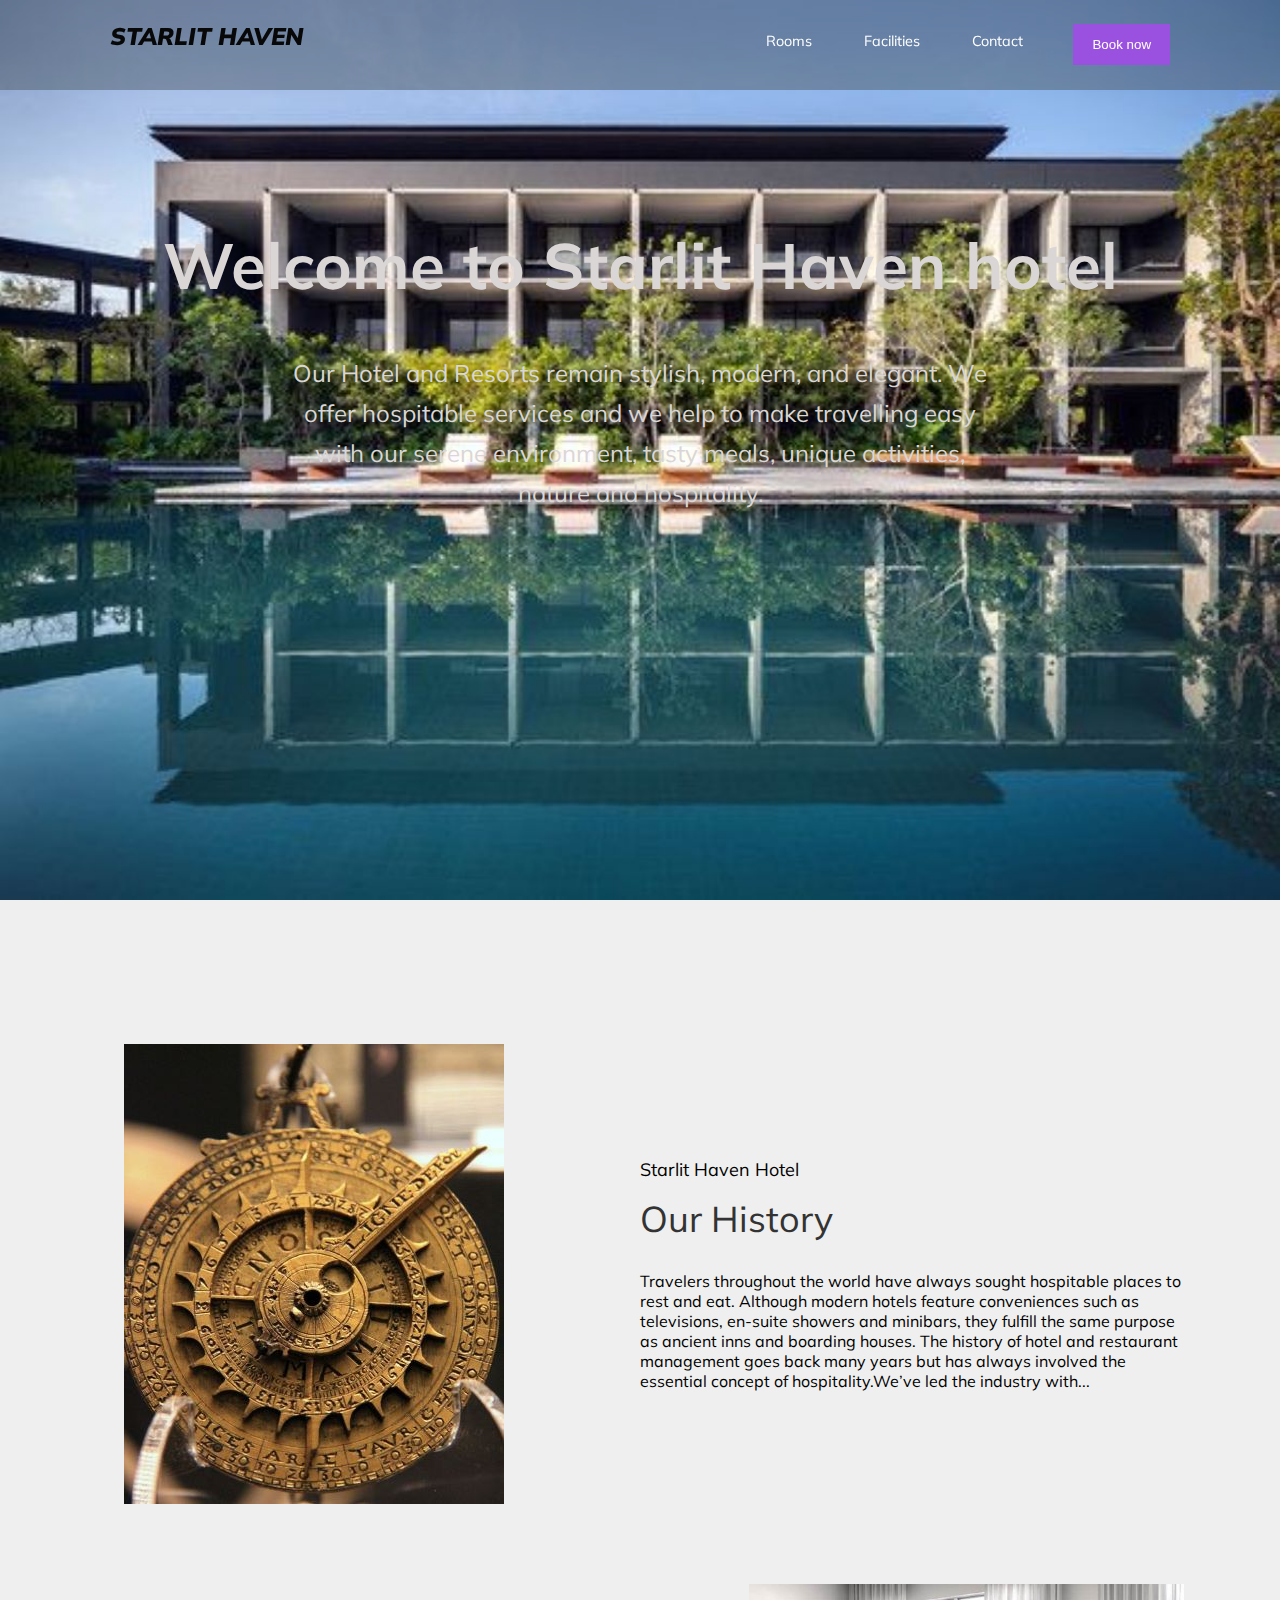
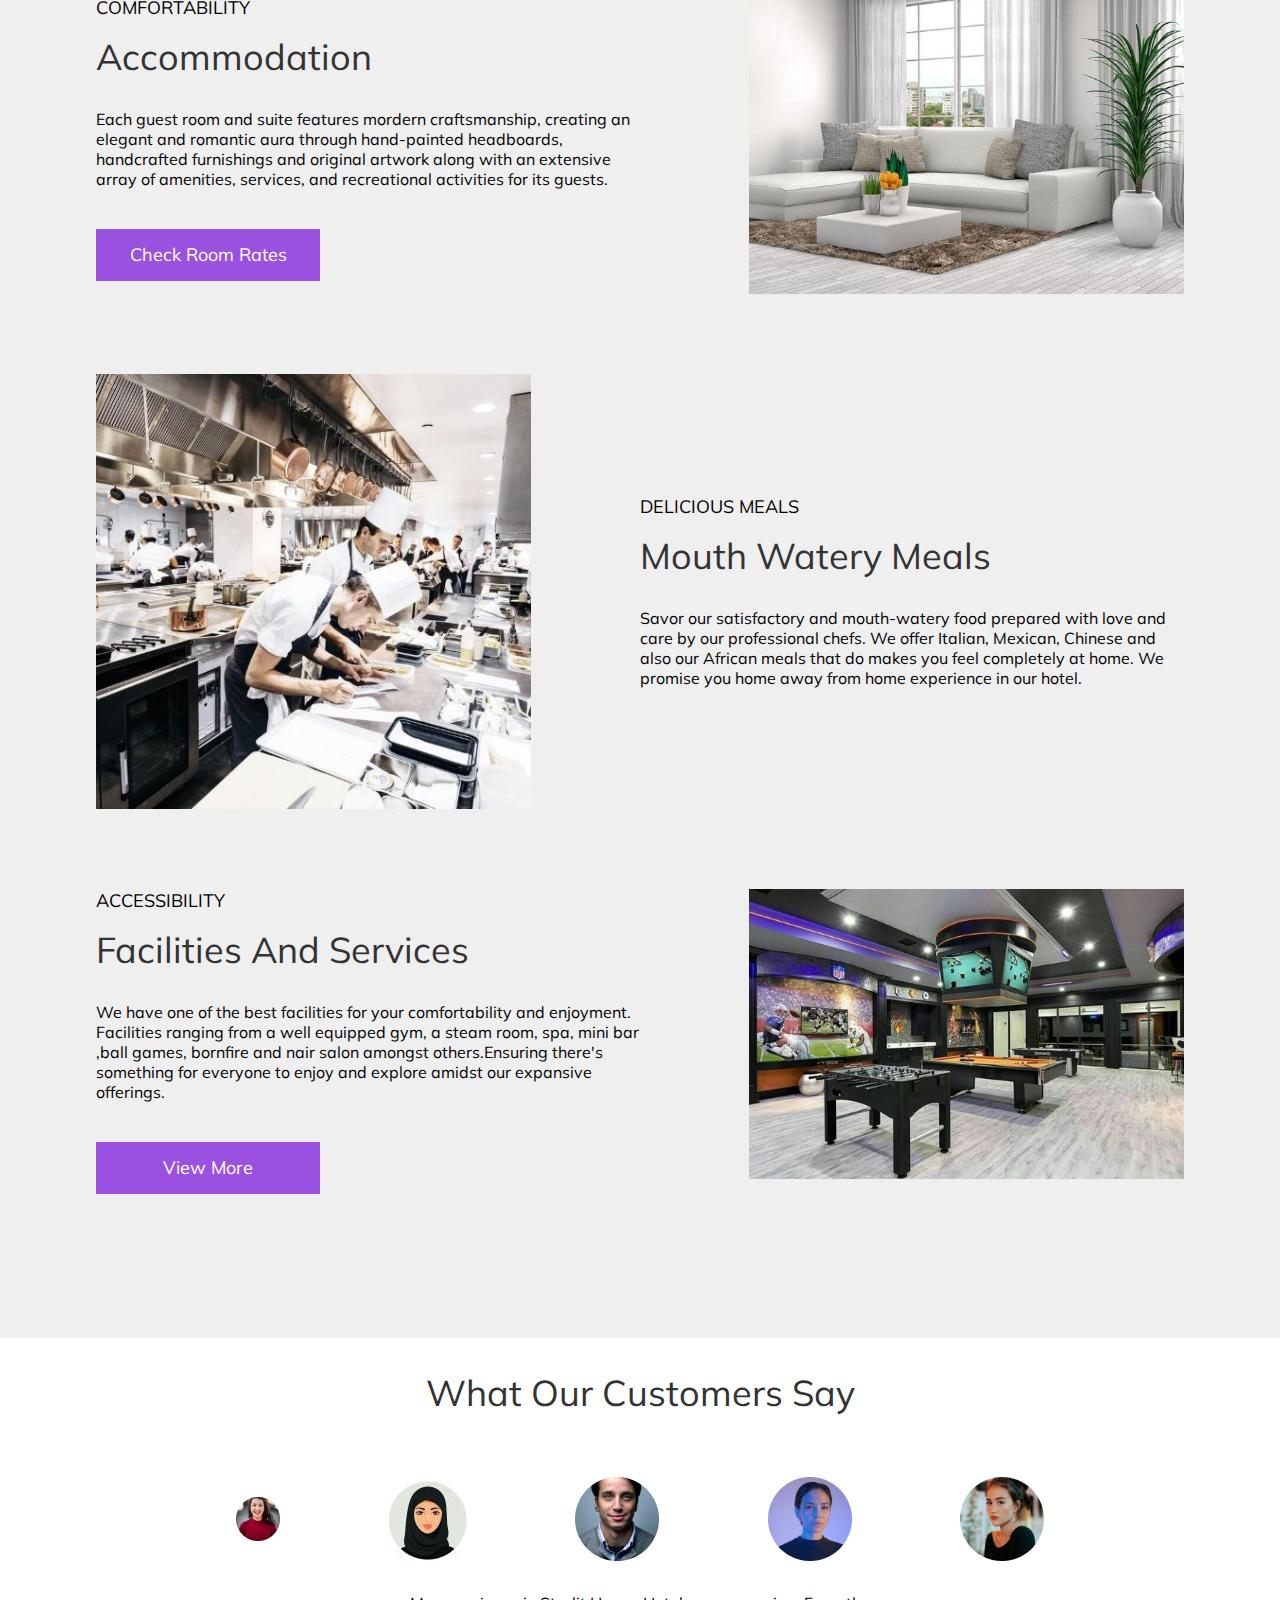
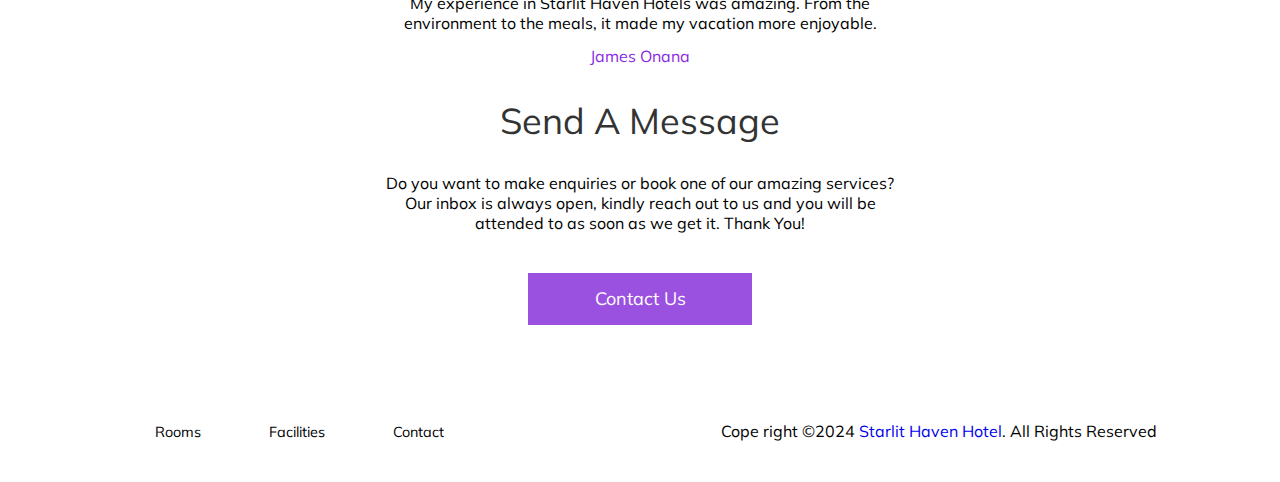
<file: index.html>
<!DOCTYPE html>
<html lang="en">

<head>
    <meta charset="UTF-8">
    <meta name="viewport" content="width=device-width, initial-scale=1.0">
    <link rel="icon" type="image/png" sizes="32x32" href="./images/logo hot.jpg">
    <link href="https://fonts.googleapis.com/css2?family=Muli:wght@300;400&display=swap" rel="stylesheet">
    <link rel="stylesheet" href="css/base-style.css">
    <link rel="stylesheet" href="css/navigations.css">
    <link rel="stylesheet" href="css/header.css">
    <link rel="stylesheet" href="css/index.css">
    <title>Starlit Haven Hotel | Home </title>
</head>
<body>

    <section id="main-wrapper">
      <header class="home-header">
        <img
          src="images/view one.jpg"
          class="home-image"
          alt="home image"
        />
        <div class="nav-container">
          <div id="nav-wrapper">

          <nav>
            <a class="navbar_brand" href="index.html">
              <h2 style="color: rgb(8, 8, 8);"><b><i>STARLIT HAVEN</i></b></h2>
            </a>
            <div class="hamburger">
              <div class="line"></div>
              <div class="line"></div>
              <div class="line"></div>
            </div>
            <ul class="link_container">
              <li>
                <a href="rooms.html">Rooms</a>
              </li>
              <li>
                <a href="facilities.html">Facilities</a>
              </li>
              <li>
                <a href="contact.html">Contact</a>
              </li>
              <button type="button" class="book-btn">
                <a href="CONTACT.html"> Book now</a>
              </button>
            </ul>
          </nav>
          </div>
        </div>

    </header>
        <section class="center-text" style="color: rgb(218, 214, 214);">
            <p>Welcome to Starlit Haven hotel</p>
            <p>Our Hotel and Resorts remain stylish, modern, and elegant. We offer hospitable services and we help to make travelling easy with our serene environment,
            tasty meals, unique activities, nature and hospitality.</p>
        </section>
         <!-- end of first-container by daze -->

        <!-- HOTEL INFO SECTIONS -->
        <section id="home-wrapper">

         <div class="info-container">
             
          <section class="home-grid">
            <div class="home-grid__img">
                <img src="images/Ancients.jpg" alt="Accommodation">
            </div>
            <div class="home-grid__text">
              <p class="info__text--smallTitle">
                Starlit Haven Hotel
              </p>
              <p class="info__text--bigTitle">
                Our History
              </p>
                <p>
                  Travelers throughout the world have always sought hospitable places to rest and eat. Although modern hotels feature conveniences such as televisions, en-suite showers and minibars, they fulfill the same purpose as ancient inns and boarding houses. The history of hotel and restaurant management goes back many years but has always involved the essential concept of hospitality.We’ve led the industry with... 
                </p>
                
            </div>
        </section>
            <!-- ACCOMMODATION -->

            <section class="home-grid grid-reverse">
              <div class="home-grid__img">
                  <img src="images/acco 2.jpg" alt="Accommodation">
              </div>
              <div class="home-grid__text">
                <p class="info__text--smallTitle">
                  COMFORTABILITY
                </p>
                <p class="info__text--bigTitle">
                  Accommodation
                </p>
                  <p> Each guest room and suite features mordern craftsmanship, 
                    creating an elegant and romantic aura through hand-painted 
                    headboards, handcrafted furnishings and original artwork along with an extensive array of amenities, services, 
                    and recreational activities for its guests.</p>

          <a href="rooms.html"><input type="button" value="Check Room Rates">
          </a>

              </div>
          </section>
          <section class="home-grid">
            <div class="home-grid__img">
                <img src="images/meal.jpg" alt="Meals">
            </div>
            <div class="home-grid__text">
              <p class="info__text--smallTitle">
                DELICIOUS MEALS
              </p>
              <p class="info__text--bigTitle">
                Mouth Watery Meals
              </p>
              <p>
                Savor our satisfactory and  mouth-watery food prepared with love and care by our professional chefs. We offer Italian, Mexican, Chinese and also our African meals that do makes you feel completely at home. We promise you home away from home experience in our hotel.
            </p>


            </div>

        </section>
        <section class="home-grid grid-reverse">
          <div class="home-grid__img">
              <img src="images/download act.jpg" alt="Facilities and services">
          </div>
          <div class="home-grid__text">
            <p class="info__text--smallTitle">
              ACCESSIBILITY
            </p>
            <p class="info__text--bigTitle">
              Facilities And Services
            </p>
            <p>
              We have one of the best facilities for your comfortability and enjoyment. 
              Facilities ranging from a well equipped gym, a steam room, spa, mini bar ,ball games, bornfire   and nair salon 
              amongst others.Ensuring there's something for everyone to enjoy and explore amidst our expansive offerings.
          </p>

          <a href="facilities.html">
          <input type="button" value="View More">
        </a>

          </div>
      </section>
    </div>
  </section>
      <section class="white-section">
        <div class="customers">
          <p class="info__text--bigTitle">
          What Our Customers Say
          </p>
          <div class="customer-image-container">
            <img src="images/user.jpg">
          <img src="images/one 1.jpg">
          <img src="images/customer (2).jpg">
          <img src="images/customer_2.jpg">
          <img src="images/customer (1).jpg">
          </div>
          
         <p> My experience in Starlit Haven Hotels was amazing. From the <br>environment to the meals, it made
           my vacation more enjoyable.</p>
          <p class="name">James Onana</p>
          
          
          <!-- Send a Message -->
              <div class="message_text">
                <p class="info__text--bigTitle">
                    Send A Message
                </p>
                <p>Do you want to make enquiries or book one of our amazing services?</p>
                <p>Our inbox is always open, kindly reach out to us and you will be </p>
                <p>attended to as soon as we get it. Thank You!</p>

              <a href="contact.html"> <input type="button" class="message_button" value="Contact Us"></a> 

          
                <!-- <button class="info__button message_button">
                    
                </button> -->
         
              </div>
            </div>    

      <!-- footer -->
      <footer>
        <section id="inner-footer">
          <ul>
            <li>
              <a href="rooms.html">Rooms</a>
            </li>
            <li>
              <a href="facility.html">Facilities</a>
            </li>
            <li>
              <a href="contact.html">Contact</a>
            </li>
          </ul>
          <p>Cope right &copy;2024 <a href="#">Starlit Haven Hotel</a>. All Rights Reserved</p>
        </section>
      </footer>
    </section>
    <script src="js/scripts.js"></script>
  </body>
</html>
</file>
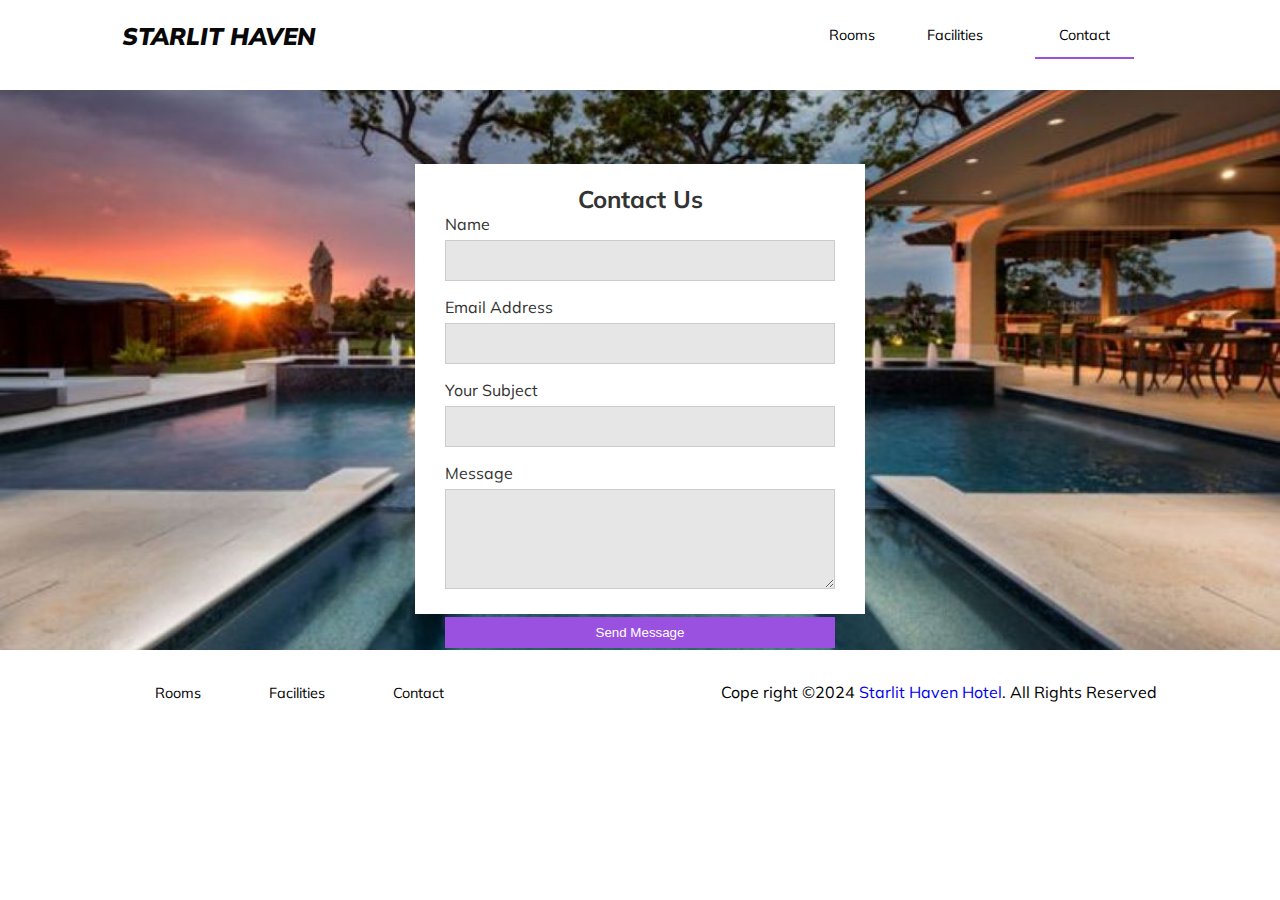
<file: contact.html>
<!DOCTYPE html>
<html lang="en">
<head>
    <meta charset="UTF-8">
    <meta name="viewport" content="width=device-width, initial-scale=1.0">
    <link rel="icon" type="image/png" sizes="32x32" href="./images/logo hot.jpg">
    <link href="https://fonts.googleapis.com/css2?family=Muli:wght@300;400&display=swap" rel="stylesheet">
    <link rel="stylesheet" href="css/base-style.css">
    <link rel="stylesheet" href="./css/navigations.css">
    <link rel="stylesheet"  href="css/contact.css">
    <title>Starlit Haven Hotel | Contact </title>
</head>
<body>
    <section id="main-wrapper">

        <!-- navigation -->
      <div id="nav-wrapper">

        <nav>
            <a class="navbar_brand" href="index.html">
                <h2 style="color: rgb(8, 8, 8);"><b><i>STARLIT HAVEN</i></b></h2>
              </a>
            <div class="hamburger">
              <div class="line"></div>
              <div class="line"></div>
              <div class="line"></div>
            </div>
            <!-- <ul class="nav-links"> -->
                <ul class="link_container">
                    <li>
                        <a href="rooms.html">Rooms</a>

                    </li>
                    <li>
                        <a href="facilities.html">Facilities</a>
                    </li>
                    <li>
                        <a class="current" href="contact.html">Contact</a>
                    </li>
                </ul>
          </nav>
          </div>    
        <!-- navigation ends -->
        
        <!-- form begins -->       
        <div class="container">
            <div class="contact-inner">

            <form class="form">
              <h2>Contact Us</h2>
              <label for="name">Name</label>
              <input type="text"  name="first_name">
          
              <label for="Email-address">Email Address</label>
              <input type="text" name="email" >

              <label for="Email-address">Your Subject</label>
              <input type="text" name="Subject" >
                  
              <label for="Message">Message</label>
              <textarea id="message" name="full_message"></textarea>
          
              <button>Send Message</button>
            </form>
        </div>

        </div>
        <!-- form ends -->

        <!-- footer -->
        <footer>
            <section id="inner-footer">
                <ul>
                    <li>
                        <a href="rooms.html">Rooms</a>
    
                    </li>
                    <li>
                        <a href="facility.html">Facilities</a>
                    </li>
                    <li>
                        <a href="contact.html">Contact</a>
                    </li>
                    
                </ul>
                <p>Cope right &copy;2024 <a href="#">Starlit Haven Hotel</a>. All Rights Reserved</p>
            </section>
        </footer>

    </section>
    <script src="js/scripts.js"></script>
</body>
</html>
</file>
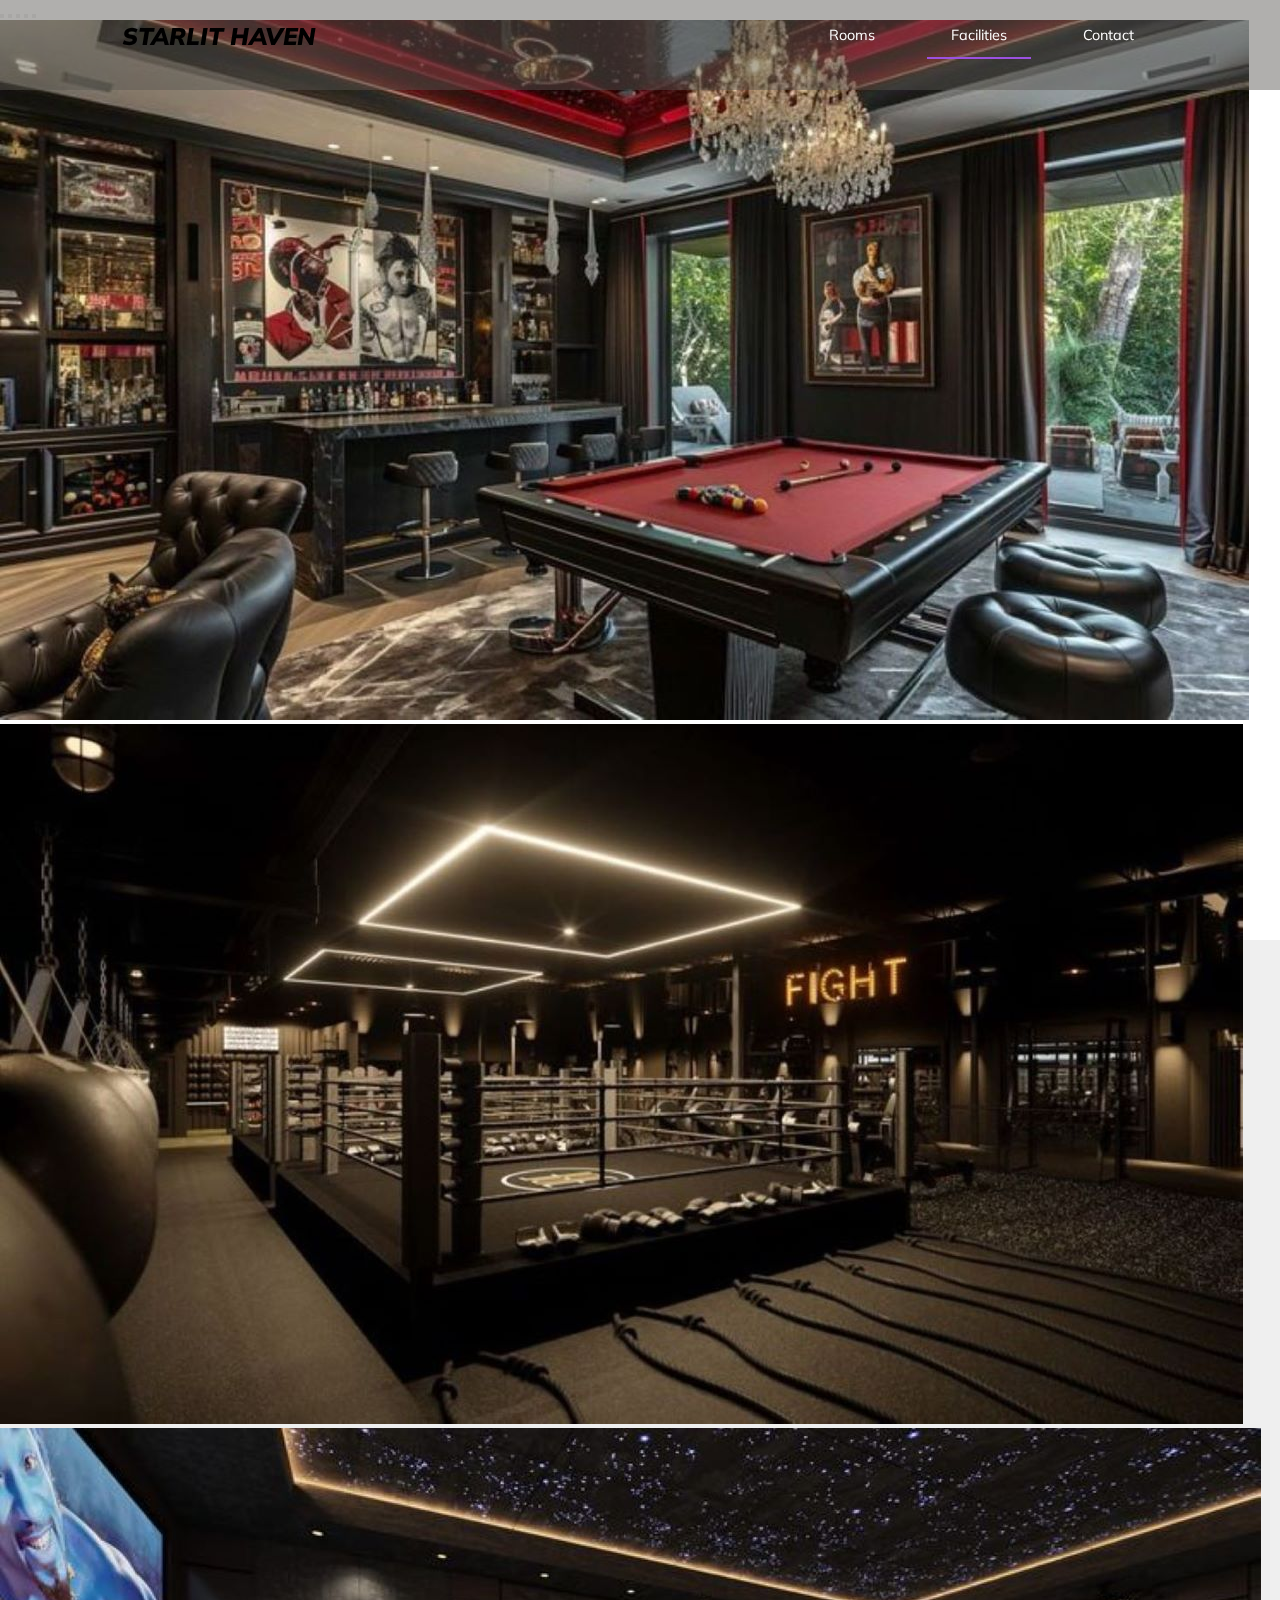
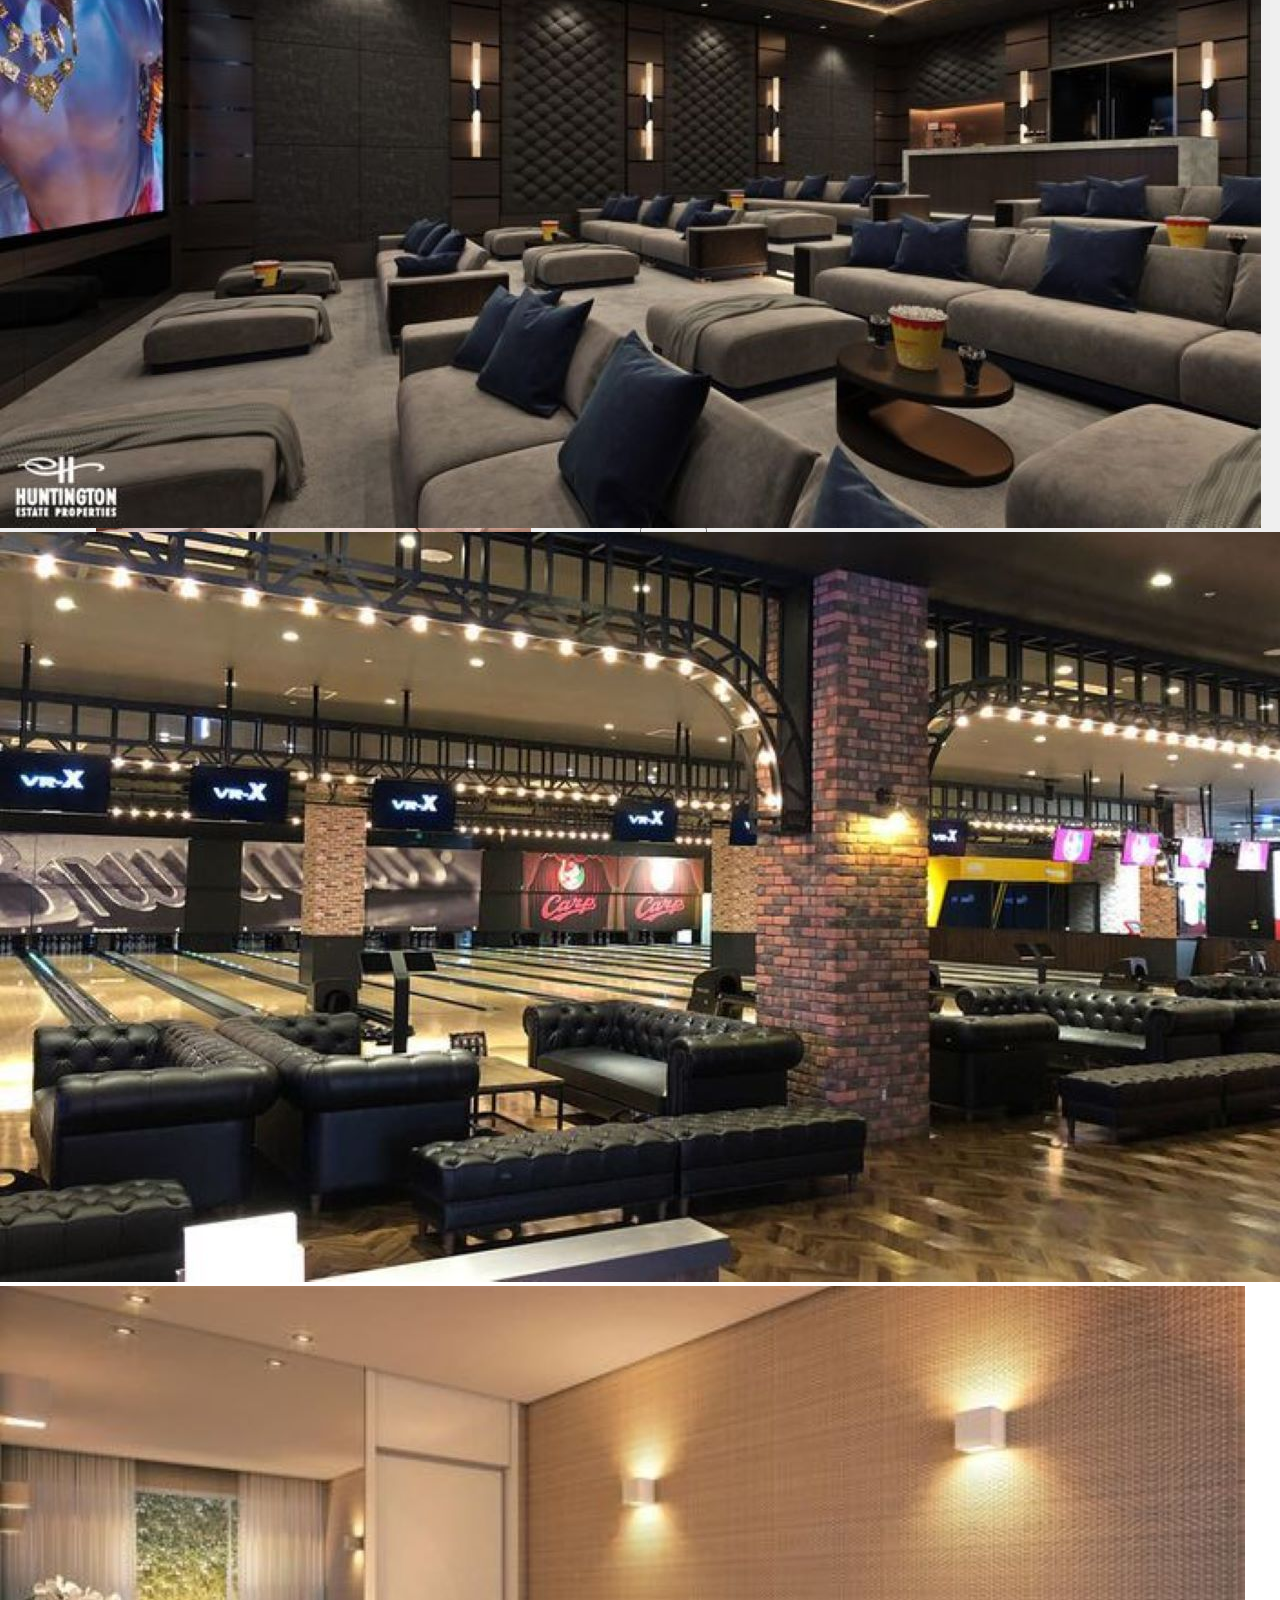
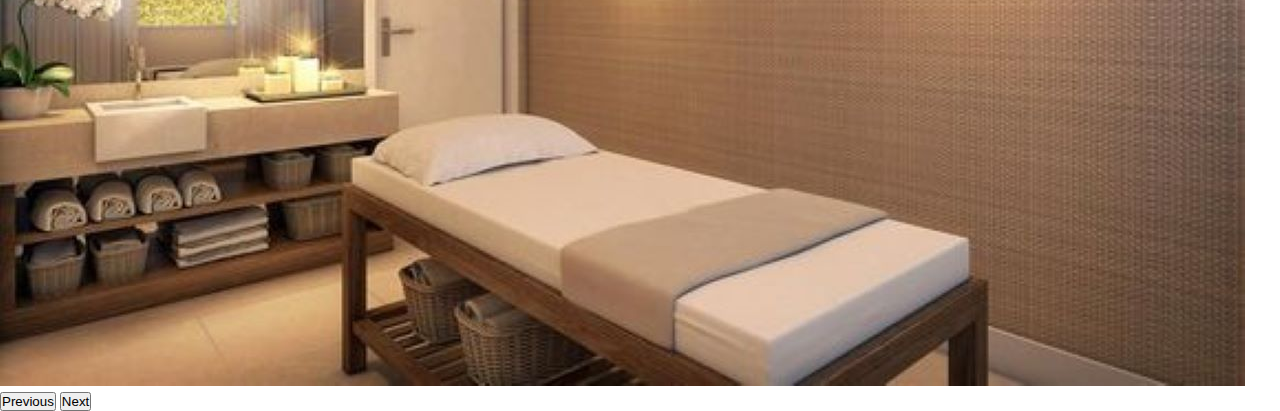
<file: facilities.html>
<!DOCTYPE html>
<html lang="en">
<head>
    <meta charset="UTF-8">
    <meta name="viewport" content="width=device-width, initial-scale=1.0">
    <link rel="icon" type="image/png" sizes="32x32" href="./images/logo hot.jpg">
    <link href="https://fonts.googleapis.com/css2?family=Muli:wght@300;400&display=swap" rel="stylesheet">
    <link rel="stylesheet" href="css/base-style.css">
    <link rel="stylesheet" href="./css/navigations.css">
    <link rel="stylesheet" href="css/header.css">
    <link rel="stylesheet" href="css/facilities.css">
    <!-- bootstrap link -->
    <link href="https://cdn.jsdelivr.net/npm/bootstrap@5.1.3/dist/css/bootstrap.min.css" rel="stylesheet" integrity="sha384-1BmE4kWBq78iYhFldvKuhfTAU6auU8tT94WrHftjDbrCEXSU1oBoqyl2QvZ6jIW3" crossorigin="anonymous">
    <title>Starlit Haven Hotel | Contact </title>
</head>
<body>
    <section id="main-wrapper">
        <header class="facility-header">
            <div id="carouselExampleAutoplaying" class="carousel slide facility-image" data-bs-ride="carousel">
                <div class="carousel-indicators">
                    <button type="button" data-bs-target="#carouselExampleAutoplaying" data-bs-slide-to="0" class="active" aria-label="Slide 1"></button>
                    <button type="button" data-bs-target="#carouselExampleAutoplaying" data-bs-slide-to="1" aria-label="Slide 2"></button>
                    <button type="button" data-bs-target="#carouselExampleAutoplaying" data-bs-slide-to="2" aria-label="Slide 3"></button>
                    <button type="button" data-bs-target="#carouselExampleAutoplaying" data-bs-slide-to="3" aria-label="Slide 4"></button>
                    <button type="button" data-bs-target="#carouselExampleAutoplaying" data-bs-slide-to="4" aria-label="Slide 5"></button>
                </div>
        
                <div class="carousel-inner">
                    <div class="carousel-item active">
                        <img src="images/ik.jpg" class="d-block w-100" alt="Facility Image">
                    </div>
                    <div class="carousel-item">
                        <img src="images/ik 1.jpg" class="d-block w-100" alt="img 1">
                    </div>
                    <div class="carousel-item">
                        <img src="images/ik 2.jpg" class="d-block w-100" alt="img">
                    </div>
                    <div class="carousel-item">
                        <img src="images/ik3.jpg" class="d-block w-100" alt="img">
                    </div>
                    <div class="carousel-item">
                        <img src="images/disco.jpg" class="d-block w-100" alt="img">
                    </div>
                </div>
        
                <button class="carousel-control-prev" type="button" data-bs-target="#carouselExampleAutoplaying" data-bs-slide="prev">
                    <span class="carousel-control-prev-icon" aria-hidden="true"></span>
                    <span class="visually-hidden">Previous</span>
                </button>
                <button class="carousel-control-next" type="button" data-bs-target="#carouselExampleAutoplaying" data-bs-slide="next">
                    <span class="carousel-control-next-icon" aria-hidden="true"></span>
                    <span class="visually-hidden">Next</span>
                </button>
            </div>
        
            <div class="nav-container">
                <div id="nav-wrapper">
                    <nav>
                        <a class="navbar_brand" href="index.html">
                            <h2 style="color: black"><b><i>STARLIT HAVEN</i></b></h2>
                        </a>
                        <div class="hamburger">
                            <div class="line"></div>
                            <div class="line"></div>
                            <div class="line"></div>
                        </div>
                        <!-- <ul class="nav-links"> -->
                        <ul class="link_container">
                            <li><a href="rooms.html">Rooms</a></li>
                            <li><a class="current" href="facilities.html">Facilities</a></li>
                            <li><a href="contact.html">Contact</a></li>
                        </ul>
                    </nav>
                </div>
            </div>
        </header>
        
        <!-- Include Bootstrap CSS and JS -->
        <link href="https://cdn.jsdelivr.net/npm/bootstrap@5.2.3/dist/css/bootstrap.min.css" rel="stylesheet" integrity="sha384-rbsA2VBKQ8SwcPjxwxj+d4E6xLwq5MAE4GwS1rE/A8PqVEMH4jYY/sok9Z+0Puij" crossorigin="anonymous">
        <script src="https://cdn.jsdelivr.net/npm/@popperjs/core@2.11.6/dist/umd/popper.min.js" integrity="sha384-oBqDVmMz4fnFO9gybKZzzK5Xke4UabYI1FzGFSiGylHh6U60f6QrE4V1A4Zelzw" crossorigin="anonymous"></script>
        <script src="https://cdn.jsdelivr.net/npm/bootstrap@5.2.3/dist/js/bootstrap.min.js" integrity="sha384-cu0eXq00jw4B01j5vH6k5Th/GO3kpmbL5z71IDqkEFWh8zMDNCf5LgUnU0BOE1Q7" crossorigin="anonymous"></script>
        
        <!-- Main Content -->
        <br><br>
        <section class="facility-main">
            <section class="facility-inner">
                <!-- Facilities Header -->
                <div class="head">
                    <h2 class="head__h2">Our Services and Facilities</h2>
                    <hr>
                </div>

                <!-- Facilities Grid -->
                <!-- Entertainment Room -->
                <section class="gridsty">
                    <div class="gridsty__img">
                        <img src="./images/fun.jpg" alt="A lady being massaged">
                    </div>
                    <div class="gridsty__text">
                        <h3>Entertainment Room</h3>
                        <p>We believe comfort and wellness. we offer a lively bar, a state-of-the-art bowling alley, 
                            and a variety of games and fun activities. Whether you’re looking to unwind or have a great time with friends, our Entertainment Room has something for everyone. 
                            Indulge in luxury and let us elevate your well-being and enjoyment.</p>
                        <input type="button" value="View More" class="view-more" data-target="entertainment-room-more">
                        <div id="entertainment-room-more" class="additional-content">
                            <p>Our Entertainment Room is your destination for both relaxation and excitement. We’ve created a space where comfort meets fun, ensuring you have everything you need to unwind and enjoy yourself.</p>
                        </div>
                    </div>
                </section>

                <!-- Gym -->
                <section class="gridsty" id="gridsty__gym">
                    <div class="gridsty__img">
                        <img src="./images/gym.png" alt="Gym Equipments">
                    </div>
                    <div class="gridsty__text">
                        <h3>Gym - Fitness & Health</h3>
                        <p>Our state-of-the-art gym is designed to cater to all your fitness and health needs. 
                            Equipped with the latest workout machines and facilities, 
                            we provide an environment where you can pursue your fitness goals with confidence and ease. 
                            From personal training sessions with certified professionals to group fitness classes that boost motivation, 
                            our gym offers a variety of options to suit every fitness level.</p>
                        <input type="button" value="View More" class="view-more" data-target="gym-more">
                        <div id="gym-more" class="additional-content">
                            <p>Beyond physical fitness, we emphasize a holistic approach to health. Our services include nutritional counseling, wellness programs, and recovery treatments to ensure you achieve a balanced and healthy lifestyle.

                                Join us to experience a comprehensive fitness journey that goes beyond the gym, promoting overall well-being and vitality.</p>
                        </div>
                    </div>
                </section>

                <!-- Spa -->
                <section class="gridsty">
                    <div class="gridsty__img">
                        <img src="./images/spa.png" alt="spa">
                    </div>
                    <div class="gridsty__text">
                        <h3>Spa - Beauty & Health</h3>
                        <p>Whether you're looking to unwind after a long day or seeking a sanctuary to escape the hustle and bustle, our spa services are designed to offer you a serene and revitalizing experience. 
                            Indulge in the best massage therapies and let our skilled practitioners melt away your stress and tension.</p>
                        <input type="button" value="View More" class="view-more" data-target="spa-more">
                        <div id="spa-more" class="additional-content">
                            <p>Our experts work with you to develop personalized beauty regimens that align with your goals. Achieve radiant skin, 
                                healthy hair, and a polished look with our bespoke treatments.
                                Whether you're preparing for a special occasion or simply seeking to enhance your natural beauty, 
                                our comprehensive beauty solutions cater to all your desires.</p>
                        </div>
                    </div>
                </section>

                <!-- Laundry -->
                <section class="gridsty" id="gridsty__laundry">
                    <div class="gridsty__img">
                        <img src="./images/laundry.png" alt="laundry Equipments">
                    </div>
                    <div class="gridsty__text">
                        <h3>Laundry</h3>
                        <p>Using state-of-the-art equipment and eco-friendly detergents, 
                            we ensure your clothes are cleaned to the highest standards. Our experienced staff handles each item with meticulous attention to detail, 
                            preserving the quality and extending the life of your clothing.
                            From everyday wear to delicate fabrics and special care items, our laundry service covers all your needs. We offer a range of services including washing,
                             drying, ironing, and even stain removal treatments.</p>
                        <input type="button" value="View More" class="view-more" data-target="laundry-more">
                        <div id="laundry-more" class="additional-content">
                            <p>We understand the importance of timely service.
                                 Our quick turnaround times mean you can count on having your clothes ready when you need them. 
                                 Experience the convenience of our reliable laundry service and enjoy more free time for yourself.</p>
                        </div>
                    </div>
                </section>
            </section>
        </section>

        <!-- Footer -->
        <footer>
            <section id="inner-footer">
                <ul>
                    <li><a href="rooms.html">Rooms</a></li>
                    <li><a href="facility.html">Facilities</a></li>
                    <li><a href="contact.html">Contact</a></li>
                </ul>
                <p>Cope right &copy;2024 <a href="#">Starlit Haven Hotel</a>. All Rights Reserved</p>
            </section>
        </footer>
    </section>

    <!-- JavaScript -->
    <script src="js/scripts.js"></script>
    <!-- bootstrap-->
    <script src="https://cdn.jsdelivr.net/npm/bootstrap@5.1.3/dist/js/bootstrap.bundle.min.js" integrity="sha384-ka7Sk0Gln4gmtz2MlQnikT1wXgYsOg+OMhuP+IlRH9sENBO0LRn5q+8nbTov4+1p" crossorigin="anonymous"></script>
</body>
</html>
</file>
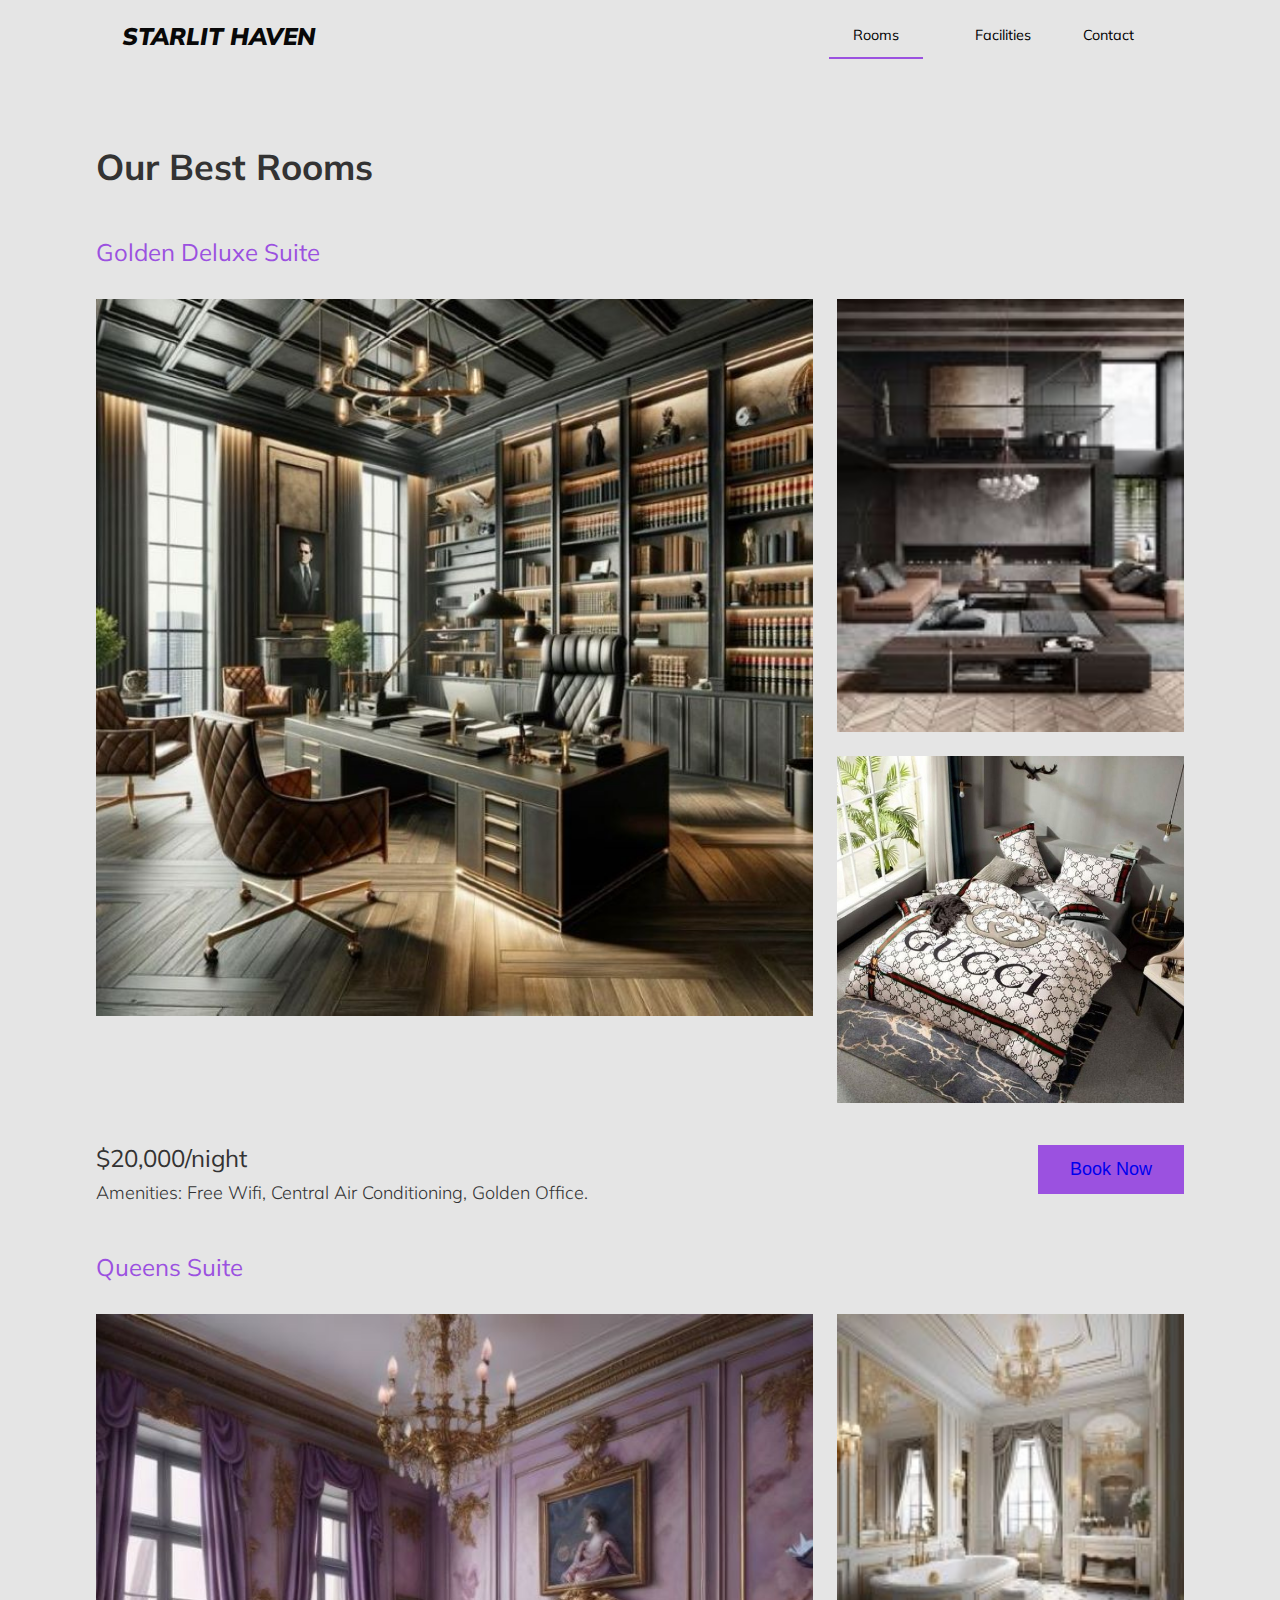
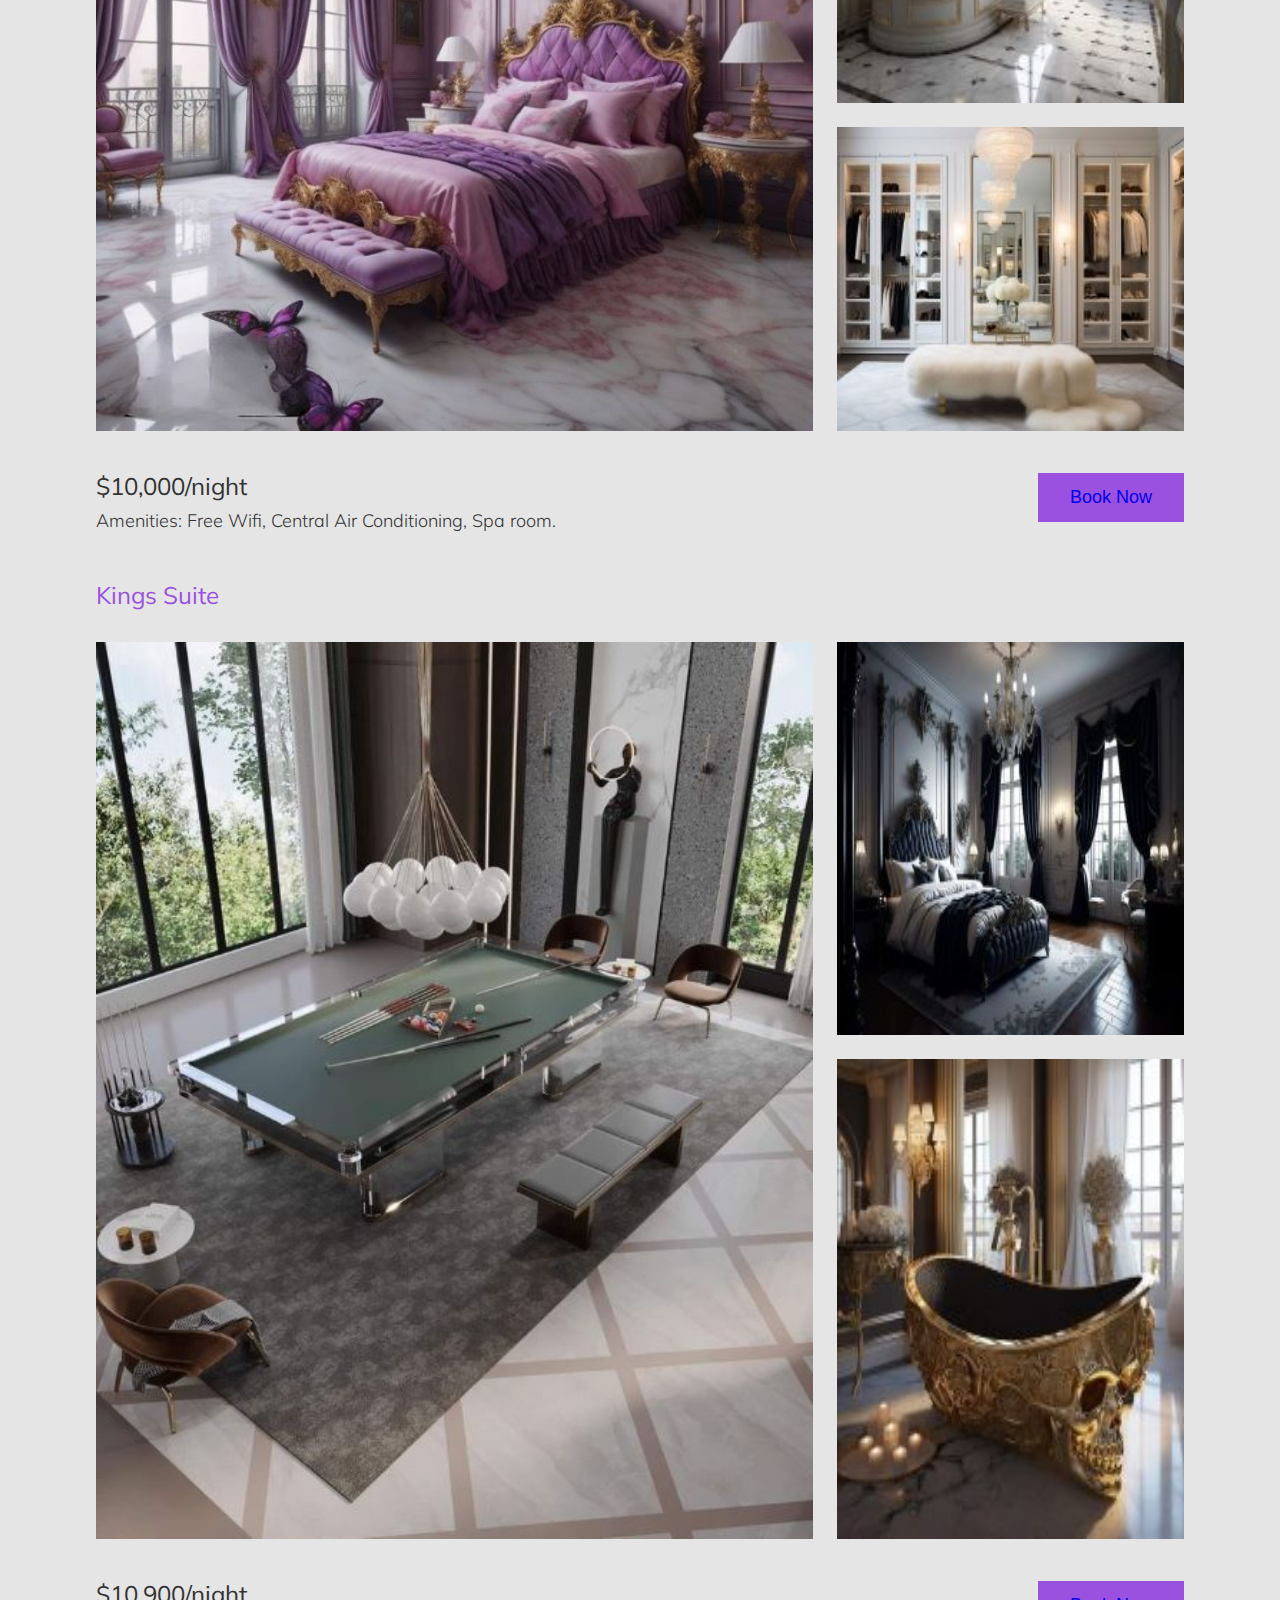
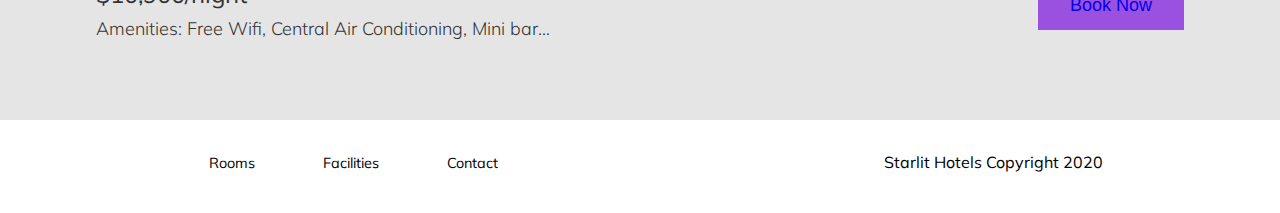
<file: rooms.html>
<!DOCTYPE html>
<html lang="en">
  <head>
    <meta charset="UTF-8" />
    <meta name="viewport" content="width=device-width, initial-scale=1.0" />
    <link rel="icon" type="image/png" sizes="32x32" href="./images/logo hot.jpg">
    <link
      href="https://fonts.googleapis.com/css2?family=Muli:wght@300;400&display=swap"
      rel="stylesheet"
    />
    <link rel="stylesheet" href="css/base-style.css" />
    <link rel="stylesheet" href="css/navigations.css" />
    <link rel="stylesheet" href="css/rooms.css" />

    <title>Starlit Haven Hotels | Rooms</title>
  </head>
  <body>
    <section id="main-wrapper">
      <!-- navigation -->
      <div id="nav-wrapper">
        <nav>
          <a class="navbar_brand" href="index.html">
            <h2 style="color: rgb(8, 8, 8);"><b><i>STARLIT HAVEN</i></b></h2>
          </a>
          <div class="hamburger">
            <div class="line"></div>
            <div class="line"></div>
            <div class="line"></div>
          </div>
          <!-- <ul class="nav-links"> -->
              <ul class="link_container">
                  <li>
                      <a class="current" href="rooms.html">Rooms</a>
  
                  </li>
                  <li>
                      <a href="facilities.html">Facilities</a>
                  </li>
                  <li>
                      <a href="contact.html">Contact</a>
                  </li>
              </ul>
        </nav>
      </div>
     
      <!-- navigation ends -->

      <!-- container wrapping main content -->
      <main id="room-wrapper">
        <div class="main-container">
          <h1 class="main-heading">
            Our Best Rooms
          </h1>
  
          <!-- sections with class "room" for each room -->
          <section class="room">
            <git class="room__name">
              Golden Deluxe Suite
            </git>
  
            <!-- room images -->
            <div class="room__images">
              <img
                src="images/GOLDEN.jpg"
                alt="room__image1"
                class="room__image1"
              />
              <img
                src="images/gold 1.jpg"
                alt="room__image2"
                class="room__image2"
              />
              <img
                src="images/gold.jpg"
                alt="room__image3"
                class="room__image3"
              />
            </div>
  
            <!-- further room information -->
            <div class="room__info">
              <div class="room__text">
                  <p class="room__price">  $20,000/night</p>
                  <p class="room__features">Amenities: Free Wifi, Central Air Conditioning, Golden Office.</p>
              </div> 
              <button class="room__button">
                <a href="contact.html"> 
                    Book Now
                </a>
              </button>
              </div>
          </section>
  
          <!-- start new section here -->
          <section class="room">
            <git class="room__name">
              Queens Suite
            </git>
  
            <!-- room images -->
            <div class="room__images">
              <img
                src="images/QUEEn.jpg"
                alt="queensuite__image1"
                class="room__image1"
              />
              <img
                src="images/queen 22.jpg"
                alt="queensuite__image3"
                class="room__image2"
              />
              <img
                src="images/queens.jpg"
                alt="queensuite__image3"
                class="room__image3"
              />
            </div>
  
            <!-- further room information -->
            <div class="room__info">
              <div class="room__text">
                  <p class="room__price">  $10,000/night</p>
                  <p class="room__features">Amenities: Free Wifi, Central Air Conditioning, Spa room.</p>
              </div> 
              <button class="room__button">
                <a href="contact.html"> 
                    Book Now
                </a>
              </button>
            </div>
          </section>
  
           <!-- start new section here -->
           <section class="room">
            <git class="room__name">
              Kings Suite
            </git>
  
            <!-- room images -->
            <div class="room__images">
              <img
                src="images/og.jpg"
                alt="kingsuite__image1"
                class="room__image1"
              />
              <img
                src="images/king.jpg"
                alt="kingsuite__image3"
                class="room__image2"
              />
              <img
                src="images/king1.jpg"
                alt="kingsuite__image3"
                class="room__image3"
              />
            </div>
  
            <!-- further room information -->
            <div class="room__info">
              <div class="room__text">
                  <p class="room__price"> $10,900/night</p>
                  <p class="room__features">Amenities: Free Wifi, Central Air Conditioning, Mini bar...</p>
              </div> 
              <button class="room__button">
                <a href="contact.html"> 
                    Book Now
                </a>
              </button>
              </div>
          </section>
  
        </div>
  

      </main>
      
      <!-- footer -->
      <footer>
        <section id="inner-footer">
          <ul>
            <li>
              <a href="rooms.html">Rooms</a>
            </li>
            <li>
              <a href="facility.html">Facilities</a>
            </li>
            <li>
              <a href="contact.html">Contact</a>
            </li>
          </ul>
          <p>Starlit Hotels Copyright 2020</p>
        </section>
      </footer>
    </section>
    <script src="js/scripts.js"></script>
  </body>
</html>
</file>
<file: css/base-style.css>
*,
*::after,
*::before {
    margin: 0;
    padding: 0;
    box-sizing: inherit;
}
html{
    height: 100%;
}
body {
    box-sizing: border-box;
    font-family: 'Muli', sans-serif;
    height: 100%;


}
a,button,input{
    cursor: pointer;
}

ul{
    list-style-type: none;
}
a{
    text-decoration: none;
}
</file>
<file: css/navigations.css>
nav, #inner-footer{
    display: flex;
    justify-content: space-around;
}
nav{
    height: 10vh;
    width: 100vw;
}
#nav-wrapper{
    position: fixed;

}
li{
    display: inline-block;
    height: 29px;
}
.navbar_brand{
    display: inline-block;
    padding: 1.3rem 0;
}
.site-logo{
    height: 45px;
}
.link_container{
    padding: 1.5rem 0;
}
.link_container li{
    padding: 0 1.5rem;
    vertical-align: middle;
}
ul li a{
    text-decoration: none;
    color: #000;
    font-size: .9rem;
}

ul li a:hover{
   color: #9B51E0;
}

nav .link_container .current{
    border-bottom: 2px solid #9B51E0;
    padding: 0 1.5rem .8rem;
}

#inner-footer{
    padding: 2rem 0;
}
#inner-footer ul li {
    padding: 0 2rem;
}
@media screen and (max-width:768px) {
    
    .line {
     width:30px;
     height:3px;
     background: #000000;
     margin:5px
    }
    nav {
     position:relative
    }
    .hamburger {
     position:absolute;
     cursor:pointer;
     right:5%;
     top:50%;
     transform:translate(-5%,-50%);
     z-index:2
    }
    .navbar_brand{
        position: absolute;
        top: 9%;
        left: 5%;
    }
    .link_container {
     position:fixed;
     background: #ffffff;
     height:100vh;
     width:100%;
     clip-path:circle(100px at 90% -10%);
     -webkit-clip-path:circle(100px at 90% -10%);
     transition:all 1s ease-out;
     opacity: 0;
    }
    .link_container.open {
     clip-path:circle(1000px at 90% -10%);
     -webkit-clip-path:circle(1000px at 90% -10%);
     pointer-events:all;
     opacity: 1;
    }
    .link_container li {
     opacity:0;
     display: block;
     margin: 0 auto;
     width: 50%;
     text-align: center;
     margin: 3rem auto;
    }
    
    .link_container li:nth-child(1) {
     transition:all .5s ease .2s
    }
    .link_container li:nth-child(2) {
     transition:all .5s ease .4s
    }
    .link_container li:nth-child(3) {
     transition:all .5s ease .6s
    }
    li.fade {
     opacity:1
    }
    #inner-footer{
        flex-flow: column;
        text-align: center;

    }
    #inner-footer p{
        padding: 2rem 0;
    } 
   }
</file>
<file: css/header.css>
.facility-header,.home-header{
    position: relative;
    height: 100%;

}
.facility-image,.home-image{
    width: 100%;
    display: block;
    height: 100vh;
    margin: 0 auto;
}
.nav-container{
    position: absolute;
        z-index: 999;
        margin: 0 auto;
        left: 0;
        right: 0;        
        top: 0%; 
        color: #fff;  
        
}
.play-button{
  position: absolute;
        margin: 0 auto;
        left: 0;
        right: 0;        
        text-align: center;
        top: 40%; 
        font-family: Arial,sans-serif;
        color: #fff;
        width: 60%; 
}

.line{
    background-color: #ffffff;
  }
.book-btn{
    background-color: #9B51E0;
    border: none;
    padding: .8rem 1.2rem;
    display: inline-block;
    margin-left: 1.4rem;
}
.book-btn:hover{
    transition: .5s;
    border: 1px solid var(--white);
}
.center-text{
    position: absolute;
        margin: 0 auto;
        left: 0;
        right: 0;        
        top: 40%; 
        color: #fff;
}
.center-text p:nth-child(1){
    font-size: 4em;
    text-align: center;
    font-weight: bold;
}
.center-text p:nth-child(2){
    font-size: 1.5em;
    text-align: center;
    line-height: 2.5rem;
    margin: 3rem 18rem 0 18rem;

}
.center-text button {
  width: 20%;
  height: 50px;
  margin: 8% 40% 5% 40%;
  border: 2px solid var(--white);
  background: transparent;
  color: var(--white);
  font-size: 1.2em;
  text-transform: uppercase;
}
.center-text button:hover {
  background-color: var(--white);
  color: var(--black);
  transition: 0.8s;
  cursor: pointer;
}
.link_container a {
  color: #fff;
}

@media screen and (max-width: 1340px) and (min-width: 1100px) {
  .center-text {
    top: 25%;
  }
}
@media screen and (max-width: 1099px) and (min-width: 769px) {
  .center-text {
    top: 30%;
  }
  .center-text p:nth-child(1) {
    font-size: 3.3em;
  }
  .center-text p:nth-child(2) {
    width: 65%;
    margin: 2.3rem auto 2rem;
  }
}
@media screen and (max-width: 768px) and (min-width:630px) {
  .link_container {
    background-color: #565551;
  }
  .center-text {
    top: 40%;
  }
  .center-text p:nth-child(1) {
    font-size: 2.9em;
  }
  .center-text p:nth-child(2) {
    width: 75%;
    margin: 1.5rem auto;
    font-size: 1.5em;
    line-height: 2rem;
  }
}
@media screen and (max-width: 629px) and (min-width:500px) {
  .link_container {
    background-color: #565551;
  }
  .center-text {
    top: 36%;
  }
  .center-text p:nth-child(1) {
    font-size: 2.3em;
  }
  .center-text p:nth-child(2) {
    width: 80%;
    margin: 1rem auto 1.5rem;
    font-size: 1.5em;
    line-height: rem;
  }
  .center-text button {
    margin: 0.8rem auto 0;
    display: block;
    font-size: 0.9rem;
    width: 25%;
    height: 30px;
  }
}


@media screen and (max-width:510px) {
    .link_container{
        background-color: #565551;
    }
    .center-text{
        top: 35%; 
}
.center-text p:nth-child(1){

    font-size: 1.6em;
  }
  .center-text p:nth-child(2) {
    width: 85%;
    margin: 2rem auto;
    font-size: 1.2rem;
    line-height: 1.7rem;
  }
  .center-text button {
    margin: 0 auto ;
    display: block;
    font-size: 0.9rem;
    width: 25%;
    height: 30px;
  }
}
</file>
<file: css/index.css>
:root{
    --purple: #9B51E0;
    --white: #FFFFFF;
    --black: #333333;
}

/* INFO SECTIONS: ACCOMMODATION, FACILITIES , etc */

#home-wrapper{
  background-color: #efefef;

}
#nav-wrapper{
  background-color:rgba(72, 86, 95, 0.472);
}
  .info-container{
    width: 85%;
  margin: 0 auto;
  padding: 4rem 0;
  }
  .home-grid {
    display:flex;
    flex-flow: row wrap;
    justify-content: space-between;
    margin-bottom: 5rem;
}
.home-grid__img{
    flex-basis: 40%;
    
}
.home-grid__img img{
    max-width: 100%;
    display: block;
    height: auto;
    margin: 0 auto;
}
.home-grid__text{
    flex-basis: 50%;
    align-self: center;
}

.info__text--smallTitle {

  font-size: 1.125rem;
  line-height: 1.4375rem;
  color: #000000;
  margin-bottom: 15px;
}

.info__text--bigTitle {
  font-size: 2.25rem;
  line-height: 2.8125rem;
  line-height: 45px;
  color: #333333;
  margin-bottom: 30px;
}

.grid-reverse{
  flex-flow: row-reverse;
}
input[type="button"] {
  width: 14rem;
  height: 3.25rem;
  left: 51.625rem;
  top: 95.375rem;
  background: #9b51e0;
  border: 1px solid #9b51e0;
  box-sizing: border-box;
  display: flex;
  flex-direction: row;
  justify-content: center;
  align-items: center;
  margin-top: 2.5rem;
  font-size: 1.125rem;
  line-height: 2.25rem;
  color: #ffffff;
  font-family: 'Muli', sans-serif;
}
input[type="button"]:hover  {
  color: #000;
  background-color: #fff;
  border: 1px solid #9B51E0;
}
.white-section{
  background-color: #ffffff;
}
.customers {
  width: 85%;
margin: 0 auto;
padding: 2rem 0;
text-align: center;

}
.customer-image-container{
  display: flex;
  flex-flow: row wrap;
  justify-content: space-evenly;
  align-items: center;
  padding: 2rem;
}
.customers > img{
  max-width: 100%;
    height: auto;
}
.name{
  padding-top: .8rem;
  color: blueviolet;
}

.message_text{
  margin:2rem auto;
}
.message_button{
  margin-left: auto;
  margin-right: auto;
}

.info-container > section {
  margin: 80px 0;
}


@media only screen and (max-width:900px) {
  .home-grid{
      flex-direction: column;
      margin-bottom: 2rem;
  }
  .info__text--smallTitle {
    margin-bottom: .5rem;
  }
  .info__text--bigTitle {
    font-size: 1.8rem;
    margin-bottom: .5rem;
  }

  .home-grid__img {
      text-align: center;
      margin-bottom: 2rem; 
  }

  .home-grid__text {
      text-align: center;
      margin-bottom: 2rem;
  }
.info__button {
margin: 2rem auto;
}
p{
  line-height: 1.5rem;
}
input[type="button"]{
  margin: 2rem auto;
}
}
@media(max-width:600px) {
  .customer-image-container{
    display: none;
  }
  .customer_text{
    width: 60%;
  }
}
@media (max-width:768px){
.book-btn{
  display: none;
}
}
</file>
<file: css/contact.css>
nav{
  background-color: #FFFFFF;
}
.container{
  display: flex;
  justify-content: center;
  align-content: center;
    /* The image used */
     background-image: url("../images/kk.jpg");

    /* Full height */
    height: 650px;
    width: 100%;

    /* Center and scale the image nicely */
   background-position: center;
   background-repeat: no-repeat;
   background-size: cover;
   
}

.contact-inner{
  padding: 9rem 0;

}
.form{

    width:450px;
    height:450px;
    background:#FFFFFF;
    margin-top: 20px;

    padding:20px 30px;
    box-sizing:border-box;
}

form>label, h2{
  color:#333333;
}

h2{
  text-align:center;
}

input[type=text], textarea {
  width: 100%;
  padding: 12px;
  border: 1px solid #ccc;
  box-sizing: border-box;
  margin-top: 6px;
  margin-bottom: 16px;
  resize: vertical;
  background:#e6e6e6;
}

textarea{
  height:100px
}

button{
    float:right;
    padding:8px 12px;
    margin:8px 0 0;
    border:2px;
    width: 100%;
    background:#9B51E0;
    color:#FFFFFF;
    cursor:pointer;
    transition:all .3s
}
button:hover{
    color:#333333;
}
/* Media Quary for small screen */
@media screen and (max-width:600px) and (min-width:400px){
  .form{
    width: 380px;
    margin-top: -27px;
  }
}

@media screen and (max-width: 360px){
  .form{
    width: 300px;
    margin-top: -27px;
  }
}
    
@media screen and (max-width:399px)
{
  .form{
    width: 320px;
    margin-top: -27px;
    
  }

  @media screen and (max-width:320px)
{
  .form{
    width: 290px;
    margin-top: -27px;
    
  }
  .container{
    height: 610px;
  }
}
}
</file>
<file: css/facilities.css>
/*start of styling for larger screen size*/
#nav-wrapper{
    background-color: hsla(50, 4%, 33%, 0.472);
}
.facility-main{
    background-color: #efefef;
}
.facility-inner{
    width: 85%;
    margin: 0 auto;
    padding: 4rem 0;
}
/*start of styling facilities head*/

.head {
    text-align: center;
    padding-bottom: 50px;
    background-color: none;
}

.head__h2 {
    text-transform: capitalize;
}

hr {
    margin: 1.2rem auto 5px;
    width: 100px;
    height: 6px;
    background-color:  #9B51E0;
}
/*end of styling facilities head*/

/*start of styling of grid tag*/
.gridsty {
    display:flex;
    flex-flow: row wrap;
    justify-content: space-between;
    margin-bottom: 5rem;
}
.gridsty__img{
    flex-basis: 40%;
    
}
.gridsty__img img{
    max-width: 100%;
    display: block;
    height: auto;
    margin: 0 auto;
}
.gridsty__text{
    flex-basis: 50%;
    align-self: center;
}
#gridsty__gym{
    flex-flow: row-reverse;
}
#gridsty__laundry{
    flex-flow: row-reverse;
}
p {
    margin:20px 0;
}

input[type="submit"]  {
    width: 30%;
    height: 40px;
    background-color: #fff;
    border: 1px solid #8b25eb;
}

input[type="submit"]:hover {
    color: #ffffff;
    background-color: #8018e0;
}

.additional-content {
    display: none;
    margin-top: 10px;
    background-color: #f9f9f9;
    padding: 10px;
    border: 1px solid #ddd;
}

/*end of styling for tablet screen size*/


/*start of styling for smaller screen size*/
@media only screen and (max-width:900px) {
    .gridsty {
        flex-direction: column;
        margin-bottom: 2rem;
    }

    .gridsty__img {
        text-align: center;
        margin-bottom: 2rem; 
    }

    .gridsty__text {
        text-align: center;
        margin-bottom: 2rem;
        /* width: 90%; */
    }
    
    #gridsty__gym{
        flex-flow: column;
    }

    #gridsty__laundry{
        flex-flow: column;
    }
    
    
    input[type="submit"] {
        width: 25%;
    }
    p{
        width: 85%;
        margin:  20px auto;
    }
}
</file>
<file: css/rooms.css>
/* css variables */
:root {
  --purple: #9b51e0;
  --white: #ffffff;
  --black: #333333;
}

/* general styling */
* {
  margin: 0;
  padding: 0;
  box-sizing: border-box;
}

nav,
#room-wrapper,
.link_container {
  background: #e5e5e5;
}

img {
  width: 100%;
}

/* main styling */
.main-container {
  width: 85%;
  margin: 0 auto;
  padding: 9rem 0 2rem 0;
}

h1.main-heading {
  font-weight: bold;
  font-size: 36px;
  color: var(--black);
  margin-bottom: 3rem;
}

/* Each room section style */
section.room {
  margin: 3rem 0;
}

.room__name {
  font-size: 24px;
  color: var(--purple);
  margin: 2rem 0;
}

/* room images displayed as a grid */
.room__images {
  display: grid;
  grid-template-columns: repeat(3, 1fr);
  gap: 1.5rem;
  margin: 2rem 0;
}

.room__image1 {
  grid-column: 1 / span 2;
  grid-row: 1 / span 2;
}

.room__image2 {
  height: 100%;
}

.room__image3 {
  height: 100%;
}

.room__info {
  display: flex;
  justify-content: space-between;
}

.room__price {
  font-size: 24px;
  line-height: 30px;
  color: var(--black);
  margin: 0.5rem 0;
}

.room__features {
  font-weight: 300;
  font-size: 18px;
  line-height: 23px;
  color: var(--black);
}

/* button style */
.room__button {
  margin: 10px 0px;
  padding: 0.5rem 2rem;
  font-size: 18px;
  background-color: var(--purple);
  color: var(--white);
  cursor: pointer;
  border: none;
}

/* button effects */
.room__button:hover {
  color: #000;
  background-color: #fff;
  border: 1px solid #9b51e0;
}

.room__button:active {
  -webkit-transform: scale(0.8);
  -moz-transform: scale(0.8);
  -ms-transform: scale(0.8);
  -o-transform: scale(0.8);
  transform: scale(0.8);
}

/* MEDIA QUERIESS */
@media all and (max-width: 520px) {
  .main-container {
    padding: 4rem 0;
  }

  h1.main-heading {
    font-size: 25px;
    margin-bottom: 1.5rem;
    padding-top: 2rem;
  }

  section.room {
    margin: 2rem 0;
  }

  .room__images {
    display: grid;
    grid-template-columns: 1fr;
    grid-template-rows: repeat(3, 1fr);
    gap: 1.2rem;
    margin: 1rem 0;
  }

  .room__image1 {
    grid-column: 1;
    grid-row: 1;
  }

  .room__image2 {
    grid-row: 2;
  }

  .room__image3 {
    grid-row: 3;
  }

  .room__info {
    flex-direction: column;
  }

  .room__price {
    font-size: 1rem;
    line-height: 15px;
    margin: 0.5rem 0;
  }

  .room__features {
    font-size: 1rem;
    line-height: 20px;
  }

  .room__button {
    width: 150px;
    margin: 1rem 0;
    font-size: 1rem;
  }
}
</file>
